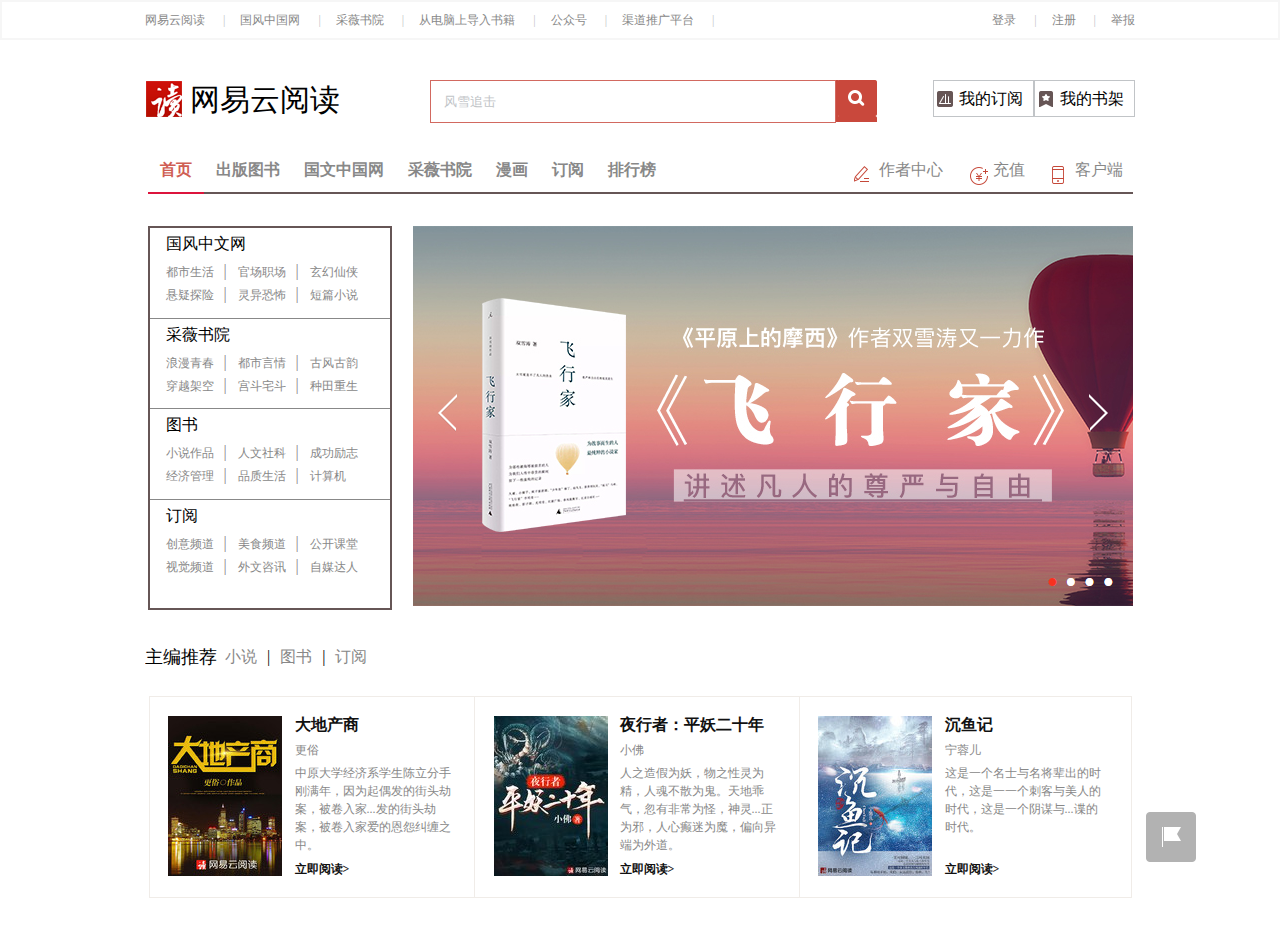
<file: 网易云阅读/index.html>
<!DOCTYPE html>
<html>
	<head>
		<meta charset="UTF-8">
		<title>网易云阅读</title>
		<link rel="stylesheet" type="text/css" href="css/index.css"/>
	</head>
	<body>
		<!--头部开始-->
		<div class="header">
			<div class="muLu w">
				<ul>
					<li><a href="#">网易云阅读  </a> <span> |</span></li>
					<li><a href="#">国风中国网  </a> <span> |</span></li>
					<li><a href="#">采薇书院  </a><span> |</span></li>
					<li><a href="#">从电脑上导入书籍  </a> <span>|</span></li>
					<li><a href="#">公众号  </a> <span>|</span></li>
					<li><a href="#">渠道推广平台 </a> <span>|</span></li>
				</ul>
				<div class="denglu">
				<ul>
					<li><a href="#">举报   </a></li>
					<li><a href="#">注册 </a> <span>|</span></li>
					<li><a href="landing.html">登录   </a> <span>|</span></li>
				</ul>
			</div>
			</div>
		</div>

<!--搜索部分开始-->
<div class="sousuo w">
			<div class="logo"><h1>网易云阅读</h1></div>
			<div class="text">
				<input type="text" name="" id="" value="   风雪追击" /><button></button>
			</div>
			<ul class=".sousuo">
				<li class="left">我的书架</li>
				<li class="right">我的订阅</li>
			</ul>
		</div>
<!--搜索部分结束-->
<!--菜单开始-->
	<div class="daohang w">
		<!--左侧开始-->
		<ul class="d-left">
			<li class="xuanzhong"><a href="#" >首页</a></li>
			<li><a href="#">出版图书</a></li>
			<li><a href="#">国文中国网</a></li>
			<li><a href="#">采薇书院</a></li>
			<li><a href="#">漫画</a></li>
			<li><a href="#">订阅</a></li>
			<li><a href="#">排行榜</a></li>
		</ul>
		<!--左侧结束-->
		
		<!--右侧开始-->
		<ul class="d-right">
			<li class="three"><a href="#"> 客户端</a></li>
			<li class="two"><a href="#"> 充值</a></li>
			<li class="one"><a href="#"> 作者中心</a></li>
		</ul> 
		<!--右侧结束-->
	</div>
<!--菜单结束-->
<!--主要导航开始-->
	<div class="main w">
		<!--左导航开始-->
		<div class="nav">
			<div class="navone">
				<h3>国风中文网</h3>
				<ul>
					<li><a href="#">都市生活</a><span> | </span></li>
					<li><a href="#">官场职场</a><span> | </span></li>
					<li><a href="#">玄幻仙侠</a></li>
					<li><a href="#">悬疑探险</a><span> | </span></li>
					<li><a href="#">灵异恐怖</a><span> | </span></li>
					<li><a href="#">短篇小说</a></li>
				</ul>
			</div>
			<div class="navtwo">
				<h3>采薇书院</h3>
				<ul>
					<li><a href="#">浪漫青春</a><span> | </span></li>
					<li><a href="#">都市言情</a><span> | </span></li>
					<li><a href="#">古风古韵</a></li>
					<li><a href="#">穿越架空</a><span> | </span></li>
					<li><a href="#">宫斗宅斗</a><span> | </span></li>
					<li><a href="#">种田重生</a></li>
				</ul>
			</div>
			<div class="navthree">
				<h3>图书</h3>
				<ul>
					<li><a href="#">小说作品</a><span> | </span></li>
					<li><a href="#">人文社科</a><span> | </span></li>
					<li><a href="#">成功励志</a></li>
					<li><a href="#">经济管理</a><span> | </span></li>
					<li><a href="#">品质生活</a><span> | </span></li>
					<li><a href="#">计算机</a></li>
				</ul>
			</div>
			<div class="navfour">
				<h3>订阅</h3>
				<ul class="none">
					<li><a href="#">创意频道</a><span> | </span></li>
					<li><a href="#">美食频道</a><span> | </span></li>
					<li><a href="#">公开课堂</a></li>
					<li><a href="#">视觉频道</a><span> | </span></li>
					<li><a href="#">外文咨讯</a><span> | </span></li>
					<li><a href="#">自媒达人</a></li>
				</ul>
			</div>
		<!--左导航结束-->
		</div>
		
		<!--右侧图片开始-->
			<div class="photo">
			</div>
<!--主要导航结束-->
		</div>		
		<!--右侧图片结束-->


 <!--底部开始-->
 		<div class="bottom-nav w">
 			<h4>主编推荐</h4>
 			<ul>
 				<li><a>小说</a><span>| </span></li>
 				<li><a>图书</a><span>| </span></li>
 				<li><a>订阅</a></li>
 			</ul>
 		</div>
 		<div class="box w">
 			<div class="listone">
 				<h4>大地产商</h4>
 				<p>更俗</p>
 				<p>中原大学经济系学生陈立分手刚满年，因为起偶发的街头劫案，被卷入家...发的街头劫案，被卷入家爱的恩怨纠缠之中。</p>
 				<a>立即阅读></a>
 			</div>
 			<div class="listtwo">
 				<h4 align="top">夜行者：平妖二十年</h4>
 				<p>小佛</p>
 				<p>人之造假为妖，物之性灵为精，人魂不散为鬼。天地乖气，忽有非常为怪，神灵...正为邪，人心癫迷为魔，偏向异端为外道。</p>
 				<a>立即阅读></a>
 			</div>
 			<div class="listthree">
 				<h4 align="top">沉鱼记</h4>
 				<p>宁蓉儿</p>
 				<p>这是一个名士与名将辈出的时代，这是一一个刺客与美人的时代，这是一个阴谋与...谍的时代。</p><br />
 				<a>立即阅读></a>
 			</div>
 			
 		</div>
 		<br /><br /><br />
 <!--底部结束-->
 		<div class="t-logo">
 			<img src="imges/小图标.png"/>
 			</div>
	</body>
</html>
</file>
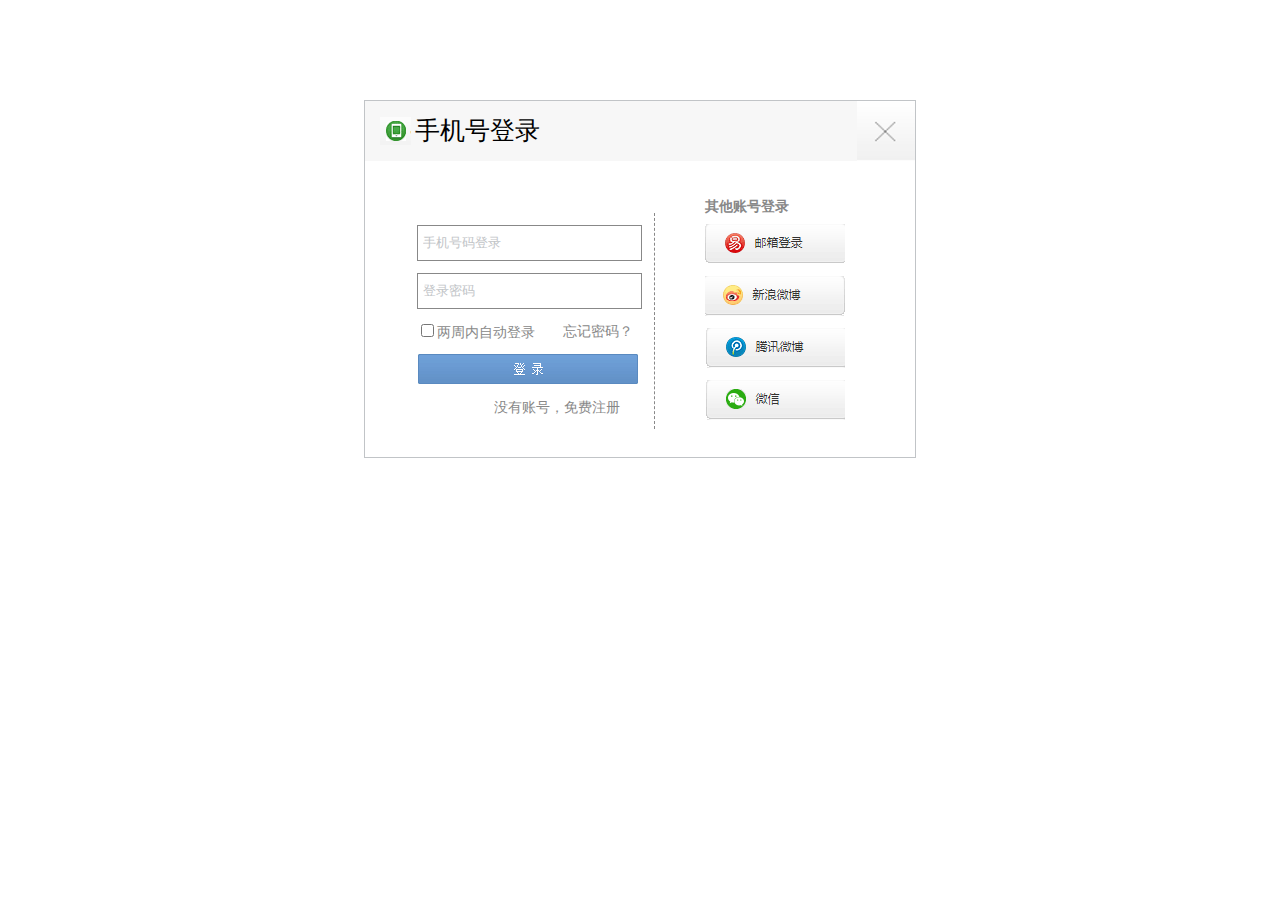
<file: 网易云阅读/landing.html>
<!DOCTYPE html>
<html>
	<head>
		<meta charset="UTF-8">
		<title>网易云阅读登录界面</title>
		<style type="text/css">
			div,table,tr,td,h4,h1,a,ul,li{
				margin: 0;
				padding: 0;
				border: 0;
			}
			#biao{
				width: 550px ;
				height: 356px;
				margin: 100px auto;
				font-size: 14px;
				color: #888888;
				border: 1px solid #C1C4C7;
			}
			table{
				float:left;
				width: 221px;
			}
			.kuan{
				width: 216px;
				height: 32px;
				border: 1px solid #888888;
				color: #C1C4C7;
				padding-left: 5px;
			}
			button{
				display: inline-block;
				height: 30px;
				width: 221px;
				background-image: url(imges/蓝色登录按钮.png);
				border: 0;
			}
			h1{
				width: 500px;
				height: 60px;
				font-weight: 400;
				font-size: 25px;
				color: black;
				line-height: 60px;
				padding-left: 50px;
				margin: 0;
				background-image: url(imges/绿色手机.png);
				background-position: 15px center;
				background-repeat: no-repeat;
				background-color: #f7f7f7;
			}
			tr{
				display: block;
				margin:12px;
			}
			table{
				margin: 52px 10px 0 40px;
				border-right: dashed 1px #888888;
			}
			.other{
				float: left;
				margin: 12px 0 0 40px;
			}
			.other h4{
				margin-top:25px ;
			}
			
			.other ul li{
				list-style: none;
				margin-top: 8px;
			}
			.other ul li a{
				display: inline-block;
				width: 140px;
				height: 40px;
				background-color: #D26960;
			}
			.other .email{
				background-image: url(imges/邮箱登陆.png);
			}
			.other .xinglang{
				background-image: url(imges/新浪微博.png);
			}
			.other .tengxun{
				background-image: url(imges/腾讯微博.png);
			}
			.other .weixin{
				background-image: url(imges/微信.png);
			}
		</style>
	</head>
	<body>
		<div id="biao">
			<h1>手机号登录 <a href="index.html"><img src="imges/叉叉.png" align="right" height="100%"/></a></h1>
			<div class="dabox">
			<!--左边部分开始-->
			<table cellspacing="0" cellpadding="0">
				<tr>
					<td colspan="2"><input type="text" name="" id="" value="手机号码登录" class="kuan"/></td>
				</tr>
				<tr>
					<td colspan="2"><input type="text" name="" id="" value="登录密码" class="kuan"/></td>
				</tr>
				<tr>
					<td><input type="checkbox" name="" id="" value=""/>两周内自动登录</td><td align="right" >&nbsp;&nbsp;&nbsp;&nbsp;&nbsp;&nbsp;&nbsp; 忘记密码？</td>
				</tr>
				<tr>
					<td colspan="2"><button></button></td>
				</tr>
				<tr>
					<td colspan="2" align="right"><a>&nbsp;&nbsp;&nbsp;&nbsp;&nbsp;&nbsp;&nbsp;&nbsp;&nbsp;&nbsp;&nbsp;&nbsp;&nbsp;&nbsp;&nbsp;&nbsp;&nbsp;&nbsp;&nbsp;&nbsp;&nbsp;&nbsp;没有账号，免费注册</a></td>
				</tr>
			</table>
		<!--左边部分结束-->
			<!--右边部分开始-->
				<div class="other">
					<h4>其他账号登录</h4>
					<ul>
						<li><a href="" class="email"></a></li>
						<li><a href="" class="xinglang"></a></li>
						<li><a href="" class="tengxun"></a></li>
						<li><a href="" class="weixin"></a></li>
					</ul>
				</div>
			<!--右边部分结束-->
			</div>
		</div>
	</body>
</html>
</file>
<file: 网易云阅读/css/index.css>
body,img,h4,h3,h1,button,div,a,p,span,ul,li,br{
	margin: 0;
	padding: 0;
	border: 0;
}
a{
	text-decoration: none;
	color: #888888;
}
a:hover{
	color: #cf5e54;
}
li{
   	list-style: none;
}
.w{
	margin: 0 auto;
}
.header{
	height: 36px;
	border: solid #f6f6f6 2px;
	
}
.muLu{
	width: 990px;
	color: #c1c4c7; 
	font-size: 12px;
	line-height: 36px;
	margin: 0 auto;
	overflow: hidden;
}
.header .muLu li{
	float: left;
}
.header .denglu li{
	float: right;
}
.header li span{			/*共用*/
	padding: 0 15px;
}
.header ul{					/*共用*/
	list-style: none;
}
.sousuo{
	height: 40px;
	width: 990px;
    margin: 40px auto;
}
.sousuo .logo img{
	height: 100px;
}
.sousuo .logo{
	float: left;
	padding-left: 45px;
	padding-right: 90px;
	height: 40px;
	background-image: url(../imges/读.png);
	background-repeat: no-repeat;
}
.sousuo .logo h1{
	font-weight: 400;
	font-size: 30PX;
}
.sousuo input{
	float: left;
	height: 39px;
	width: 400px;
	border: 1px #d26960 solid;
	color: #C1C4C7;
} 
.sousuo button{
	float: left;
	display: inline-block;
	height: 42px;
	width: 42px;
	background-image: url(../imges/搜索图.png);
}
.sousuo .gongnen{
	width: 200px;
}
.sousuo .right {
	float: right;
	display: inline-block;
	height: 35px;
	line-height: 35px;
	background-image: url(../imges/灰色书架.png);
	background-repeat: no-repeat;
	background-position:3px center;
	padding:0 10px 0 25px;
	border: 1px solid #C1C4C7;
}
.sousuo .left {
	float: right;
	display: inline-block;
	height: 35px;
	line-height: 35px;
	background-image: url(../imges/灰色标签.png);
	background-repeat: no-repeat;
	background-position:3px center;
	padding:0 10px 0 25px;
	border: 1px solid #C1C4C7;
}
.sousuo .text{
	padding-left: 10px;
}
.daohang{
	width: 985px;
	height: 32px;
	border-bottom: 2px solid #665656;
}
.daohang .d-left{
	float: left;
}
.daohang .d-left li{
	float: left;
	font-size: 16px;
	padding: 0 12px 11px 12px;
	font-weight: 700;
}
.daohang .d-left .xuanzhong{
	border-bottom: 2px solid crimson;
}
.daohang .d-left .xuanzhong a{
	color: #cf5e54;
}
.daohang .d-left li:hover{
	border-bottom: 2px solid crimson;
}
.daohang .d-right li{
	height: 30px;
	float: right; 
	margin: 0 10px;
}
.daohang .d-right .one{
	background-image: url(../imges/红色笔.png);
	background-repeat: no-repeat;
	background-position:5px center; padding-left: 30px;
}
.daohang .d-right .two{
	background-image: url(../imges/红色充值.png);
	background-repeat: no-repeat;
	background-position:5px center; padding-left: 30px;
}
.daohang .d-right .three{
	background-image: url(../imges/红色手机.png);
	background-repeat: no-repeat;
	background-position:5px center; padding-left: 30px;
}
.main{
	width: 985px;
	height: 380px;
	margin-top: 20px;
	padding: 12px;
	
}
.main .nav{
	float: left;
	width: 240px;
	height: 380px;
	border: 2px solid #665656;
}
.main .nav ul{
	padding: 5px 10px 11.5px 10px;
	border-bottom: 1px solid #888888;
	overflow: hidden;
	margin: 0 auto;	
}
.main .nav .none{
	border: 0;
}
.main .photo{
	float: right;
	width: 720px;
	height: 380px;
	background-image: url(../imges/飞行家.png);
}
.main .nav li{
	float: left;
	width: 72px;
	margin: 2px 0;
	
}
.main .nav li a{
	font-size: 12px;
	padding: 6px;
}
.main .nav li span{
	color: #888888;
}
.main .nav h3{
	display: block;
	padding-left: 16px;
	padding-top: 6px;
	font-weight: 400;
	font-size: 16px;
}
.bottom-nav{
	width: 990px;
	height: 38px ;
	margin: 20px auto;
	overflow: hidden;
}
.bottom-nav h4{
	float: left;
	font-weight: 400;
	font-size: 18px;
	line-height: 38px;
	margin-right: 8px;
}
.bottom-nav ul{
	float: left;
}
.bottom-nav li{
	float: left;
	line-height: 38px;
}
.bottom-nav ul li span{
	margin: 0 10px;
}
.box{
	width: 982px;
	height: 200px;
	border: 1px solid #f0ece8;
	border-left: none;
}
.box div{
	float: left;
	width: 325px;
	height: 200px;
	color: #111;
	font-weight: 400;
	border-left: 1px solid #f0ece8;
	padding: 18px;
	box-sizing: border-box;
	border-collapse: collapse;
}
.box .listone{
	padding-left: 145PX;
	background-image: url(../imges/大地产商.png);
	background-repeat: no-repeat;
	background-position:18px 18px;
}
.box .listtwo{
	padding-left: 145PX;
	background-image: url(../imges/夜行者.png);
	background-repeat: no-repeat;
	background-position:18px 18px;
}
.box .listthree{
	padding-left: 145PX;
	background-image: url(../imges/沉鱼记.png);
	background-repeat: no-repeat;
	background-position:18px 18px;
}
.box p{
	font-size: 12px;
	color: #888888;
	line-height: 18px;
	margin: 5px 0;
}
.box a{
	font-size: 12px;
	font-weight: 700;
	color: #111;
}
.box a:hover{
	color: #cf5e54;
}
.t-logo {
	position: fixed;
	height: 64px;
	width: 64px;
	left: 50%;
	bottom: 30px;
	margin-left: 500px;
}
</file>
